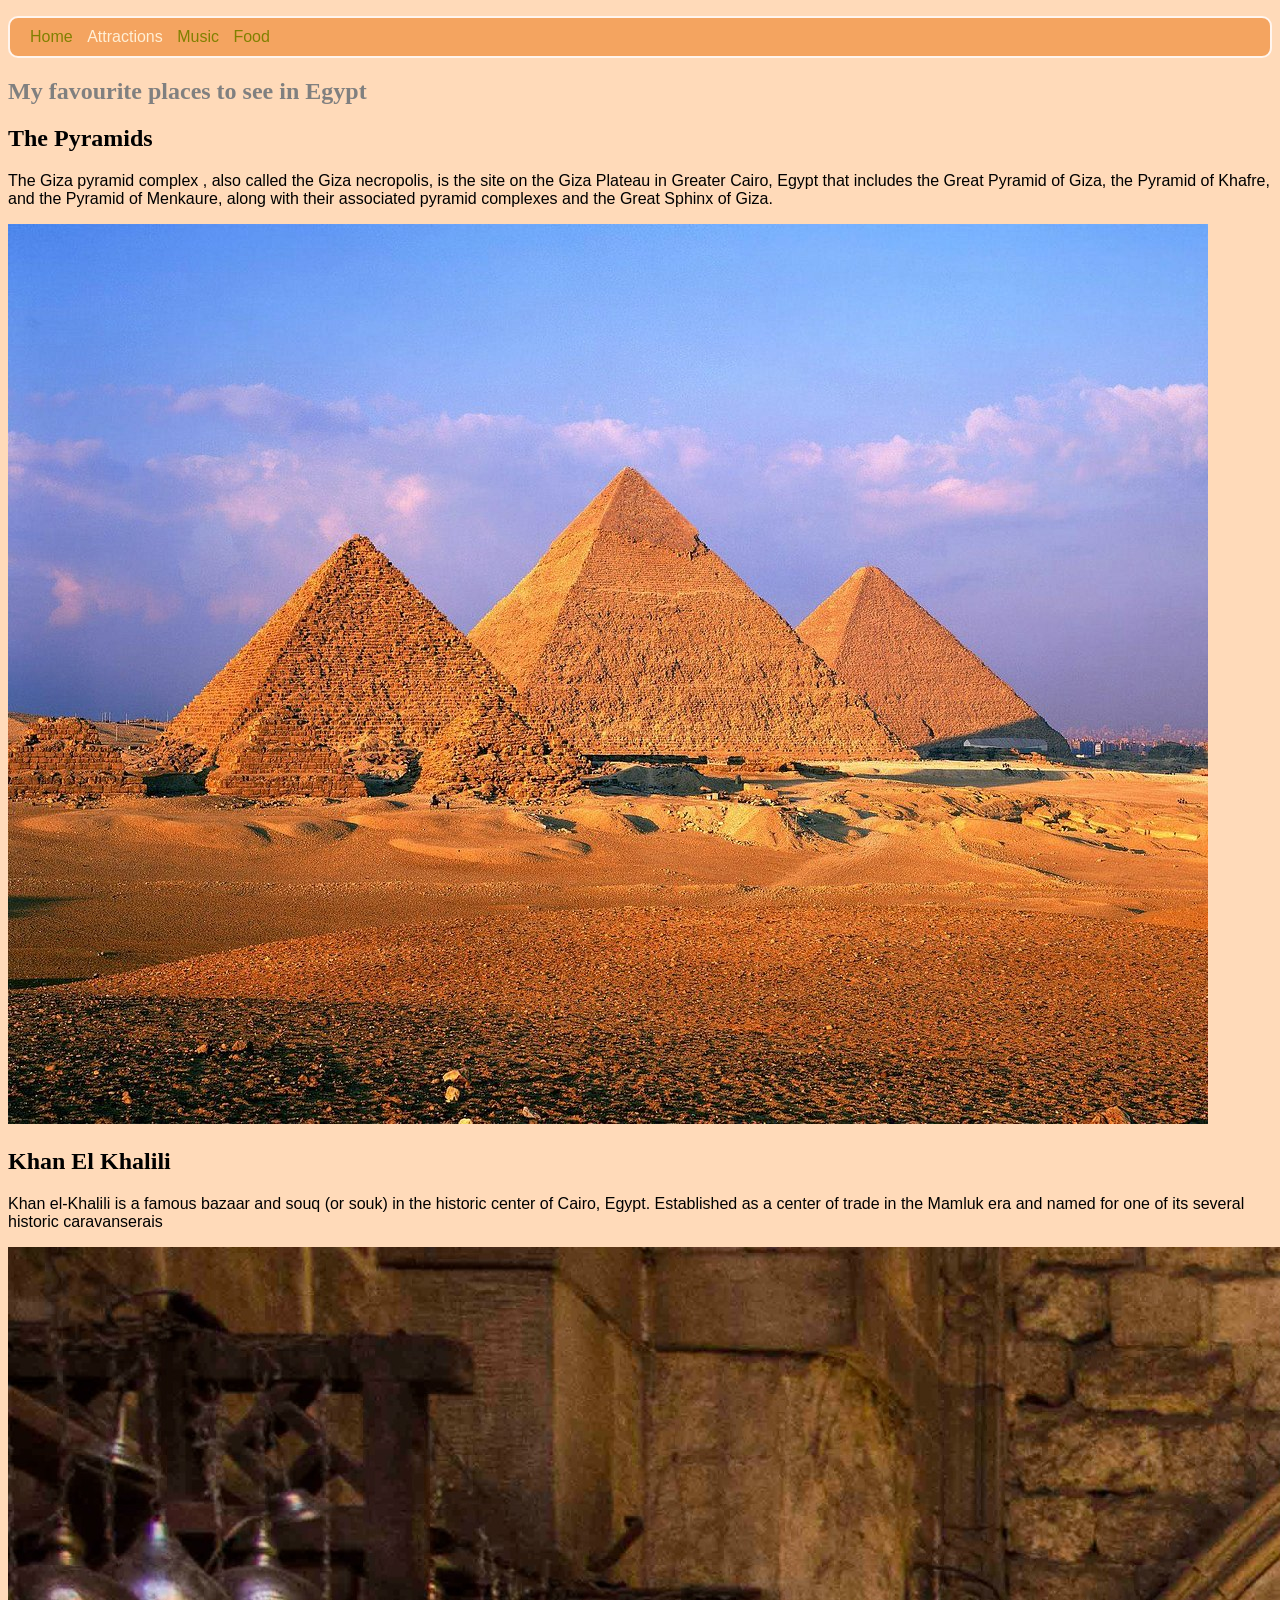
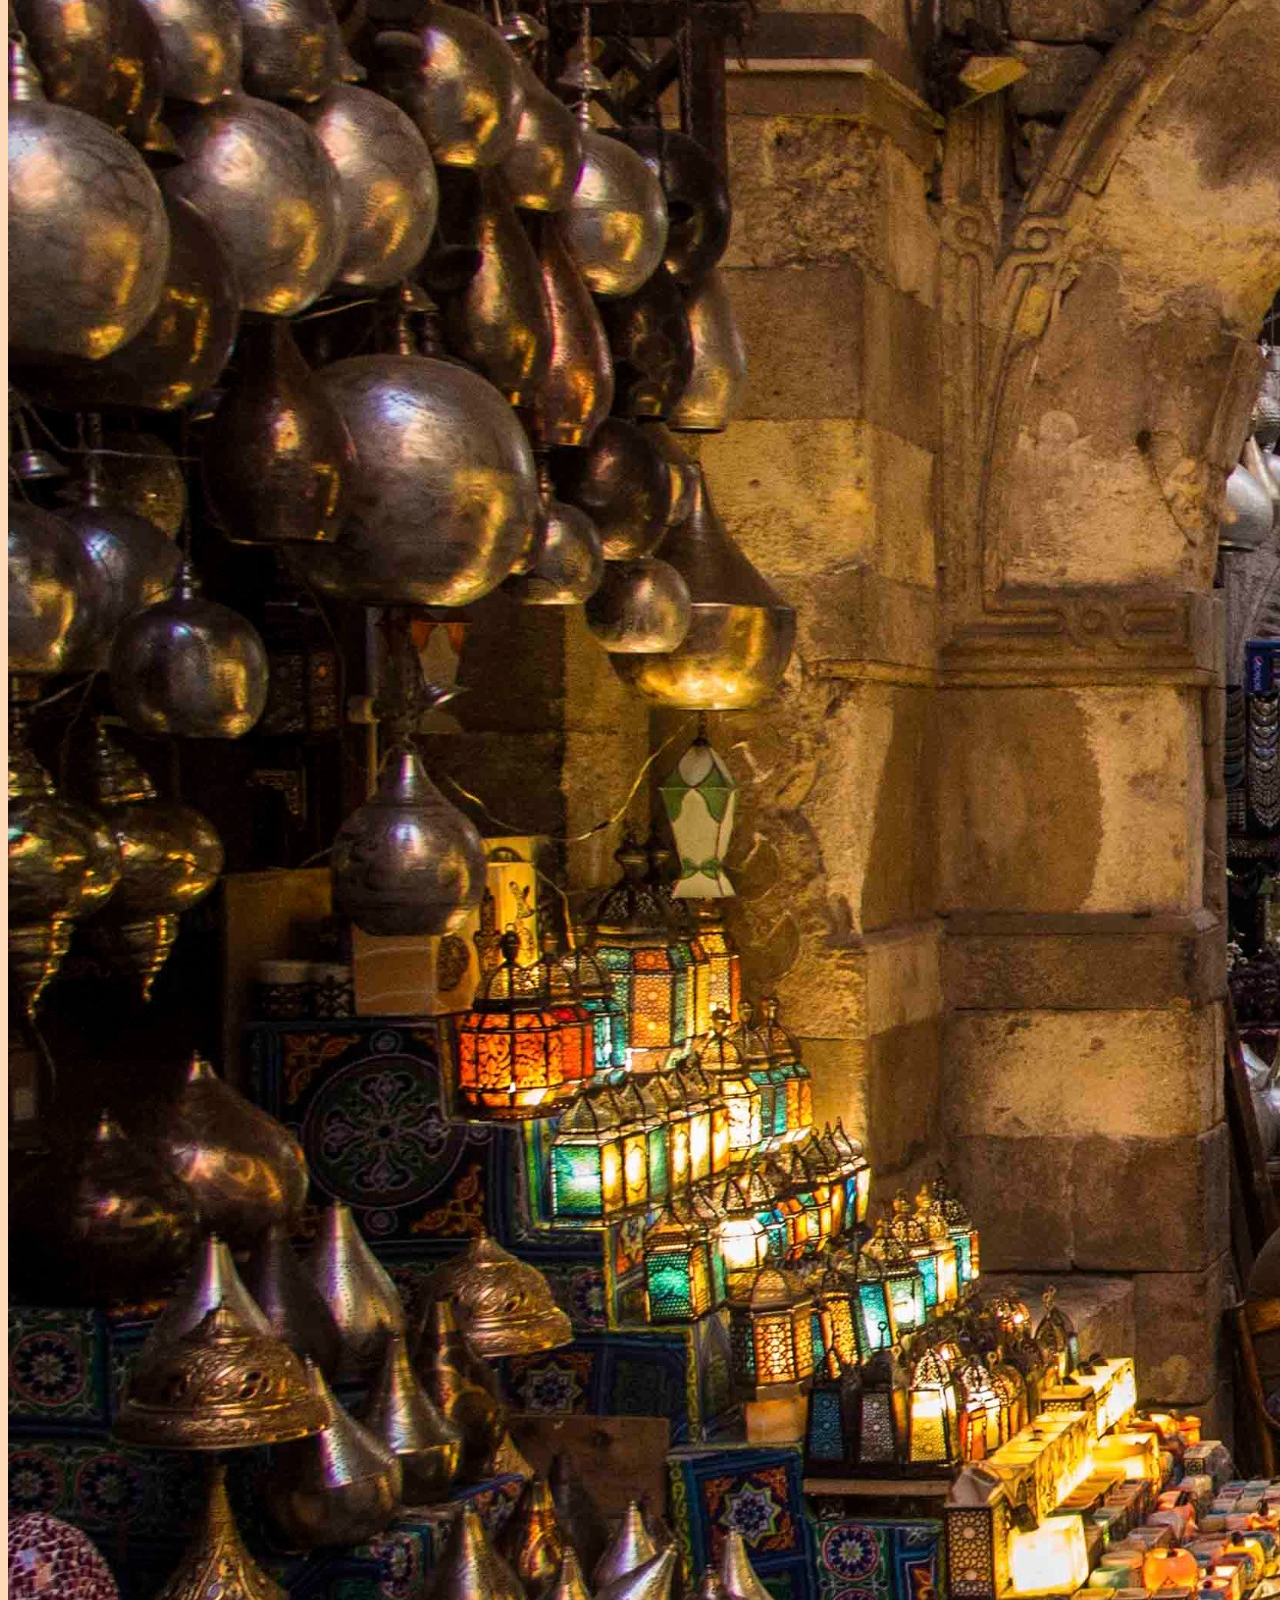
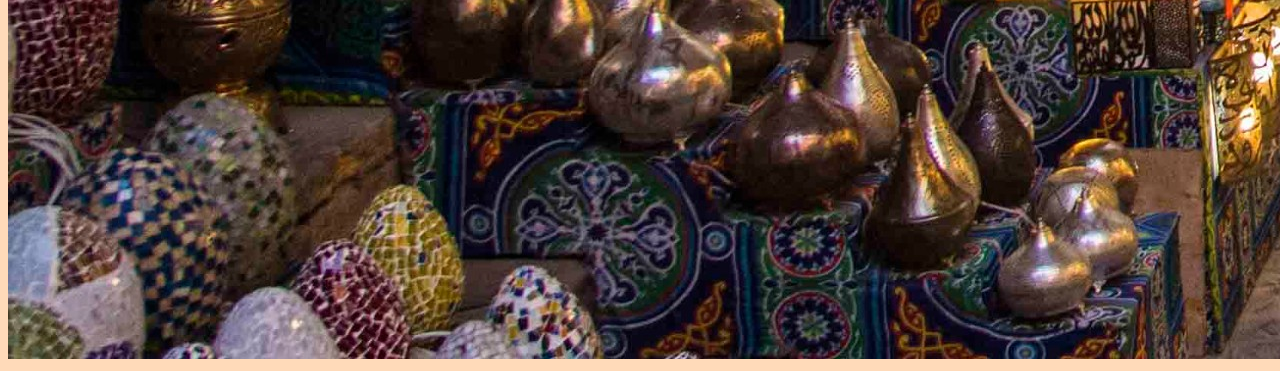
<file: attractions.html>
<!DOCTYPE html>
<html>
  <head>
    <title>Attractions</title>
    <link type="text/css" rel="stylesheet" href="style.css" />
    <meta charset="utf-8" />
  </head>
  <body>
    <header>
      <nav>
        <ul>
          <li><a href="index.html">Home</a></li>
          <li>Attractions</li>
          <li><a href="music.html">Music</a></li>
          <li><a href="food.html">Food</a></li>
        </ul>
      </nav>
    </header>
    <main>
        <article>
          <h1>My favourite places to see in Egypt</h1>
  
          <section>
            <h2>The Pyramids</h2>
            <p>
              The Giza pyramid complex , also called
              the Giza necropolis, is the site on the Giza Plateau in Greater
              Cairo, Egypt that includes the Great Pyramid of Giza, the Pyramid of
              Khafre, and the Pyramid of Menkaure, along with their associated
              pyramid complexes and the Great Sphinx of Giza.
            </p>
            <img src="pyramids-of-giza.jpg" />
          </section>
  
          <section>
            <h2>Khan El Khalili</h2>
            <p>
              Khan el-Khalili is a famous bazaar and souq
              (or souk) in the historic center of Cairo, Egypt. Established as a
              center of trade in the Mamluk era and named for one of its several
              historic caravanserais
            </p>
            <img src="khan-alkhalili.jpg" />
          </section>
        </article>
      </main>
  
  </body>
</html>
</file>
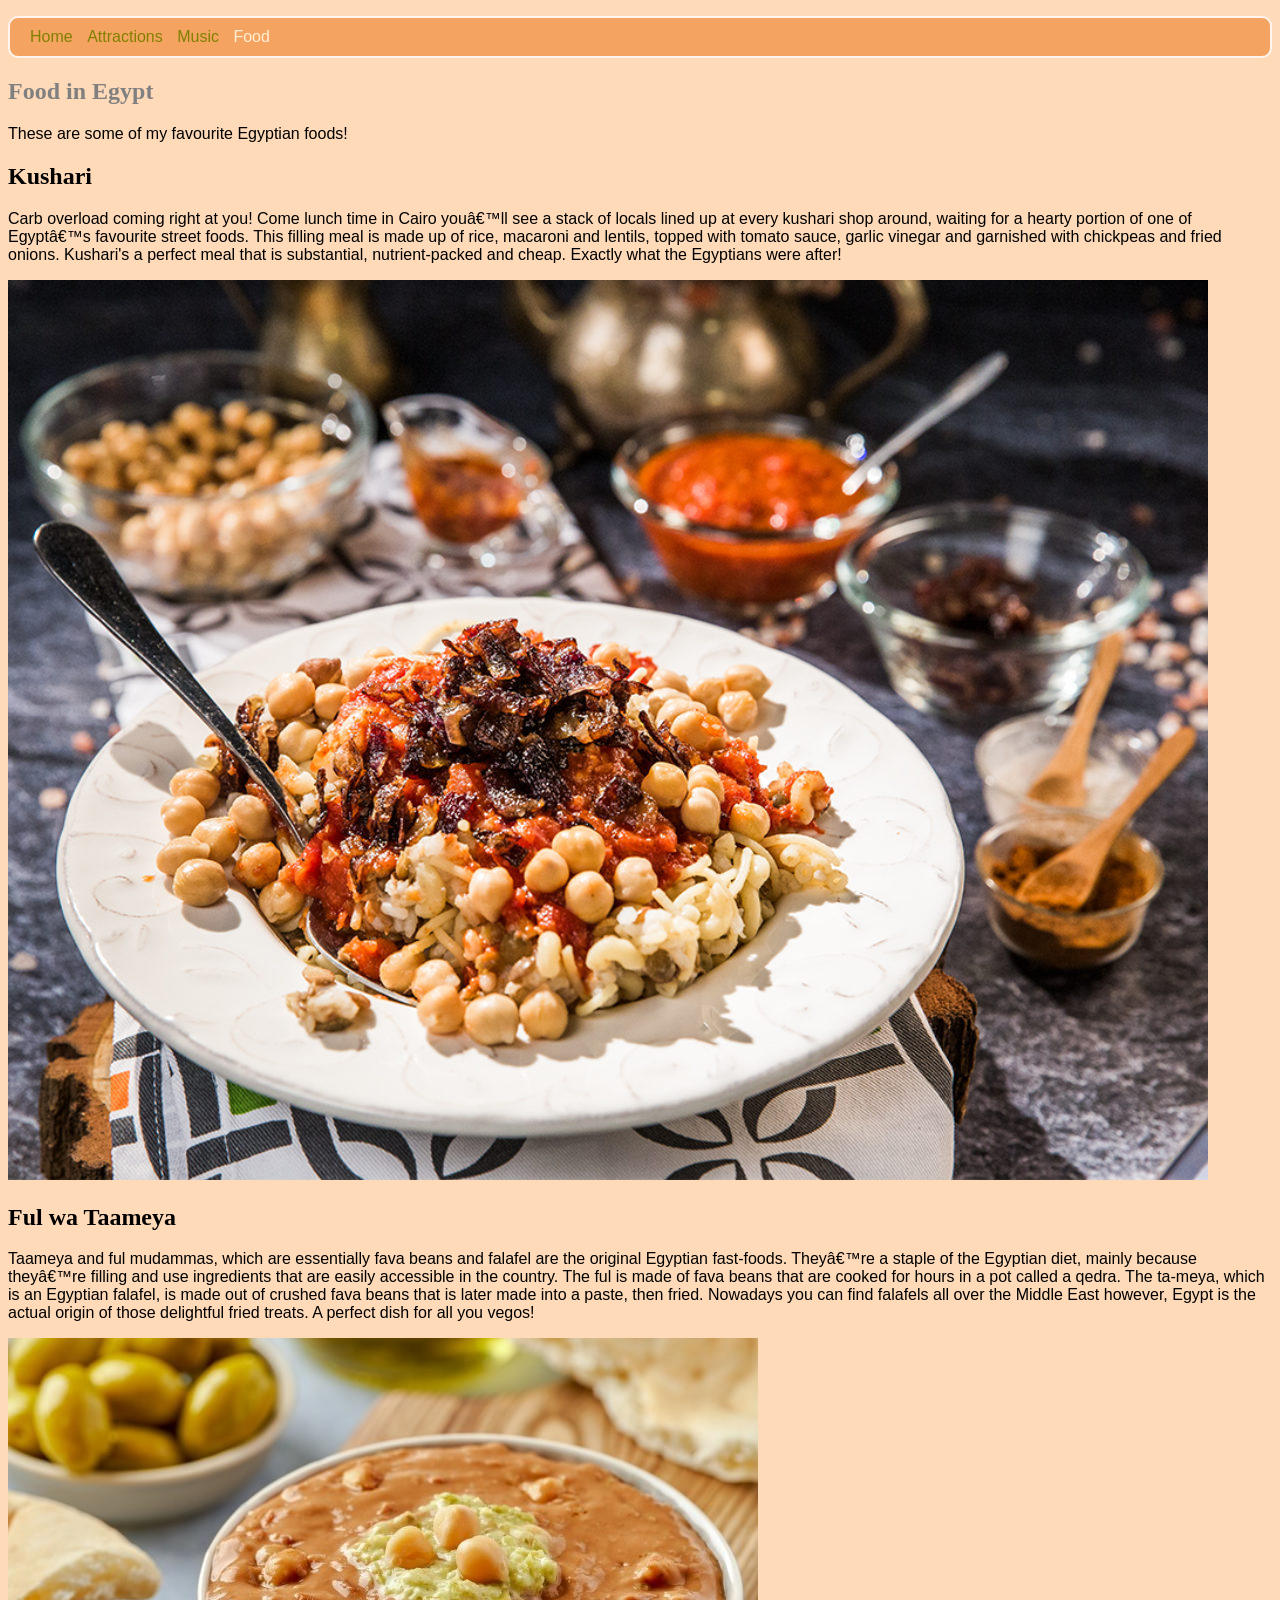
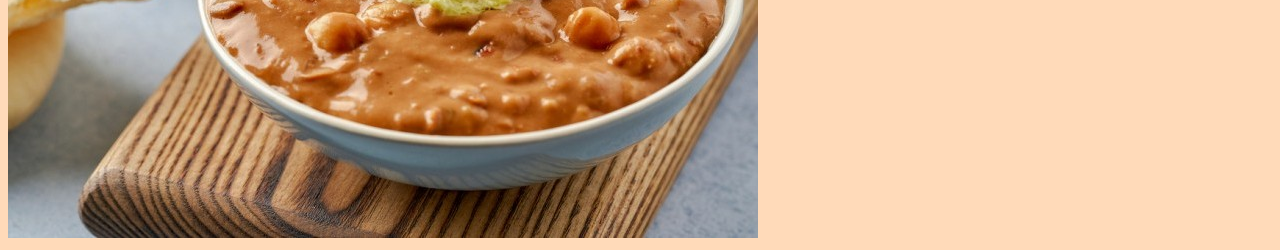
<file: food.html>
<!DOCTYPE html>
<html>
  <head>
    <title>Food</title>
    <link type="text/css" rel="stylesheet" href="style.css" />
    <meta charset="utf-8" />
  </head>
  <body>
    <header>
      <nav>
        <ul>
          <li><a href="index.html">Home</a></li>
          <li><a href="attractions.html">Attractions</a></li>
          <li><a href="music.html">Music</a></li>
          <li>Food</li>
        </ul>
      </nav>
    </header>
    <main>
        <article>
          <h1>Food in Egypt</h1>
          <p>These are some of my favourite Egyptian foods!</p>
  
          <section >
            <h2>Kushari</h2>
            <p>
              Carb overload coming right at you! Come lunch time in Cairo youâ€™ll
              see a stack of locals lined up at every kushari shop around, waiting
              for a hearty portion of one of Egyptâ€™s favourite street foods. This
              filling meal is made up of rice, macaroni and lentils, topped with
              tomato sauce, garlic vinegar and garnished with chickpeas and fried
              onions. Kushari's a perfect meal that is substantial, nutrient-packed and
              cheap. Exactly what the Egyptians were after!
            </p>
            <img src="kushari.jpg" />
          </section>
  
          <section >
            <h2>Ful wa Taameya</h2>
            <p>
              Taameya and ful mudammas, which are essentially fava beans and
              falafel are the original Egyptian fast-foods. Theyâ€™re a staple of
              the Egyptian diet, mainly because theyâ€™re filling and use
              ingredients that are easily accessible in the country. The ful is
              made of fava beans that are cooked for hours in a pot called a
              qedra. The ta-meya, which is an Egyptian falafel, is made out of
              crushed fava beans that is later made into a paste, then fried.
              Nowadays you can find falafels all over the Middle East however,
              Egypt is the actual origin of those delightful fried treats. A
              perfect dish for all you vegos!
            </p>
            <img src="egyptian-ful.jpg"/>
          </section>
        </article>
      </main>
  
   
  </body>
</html>
</file>
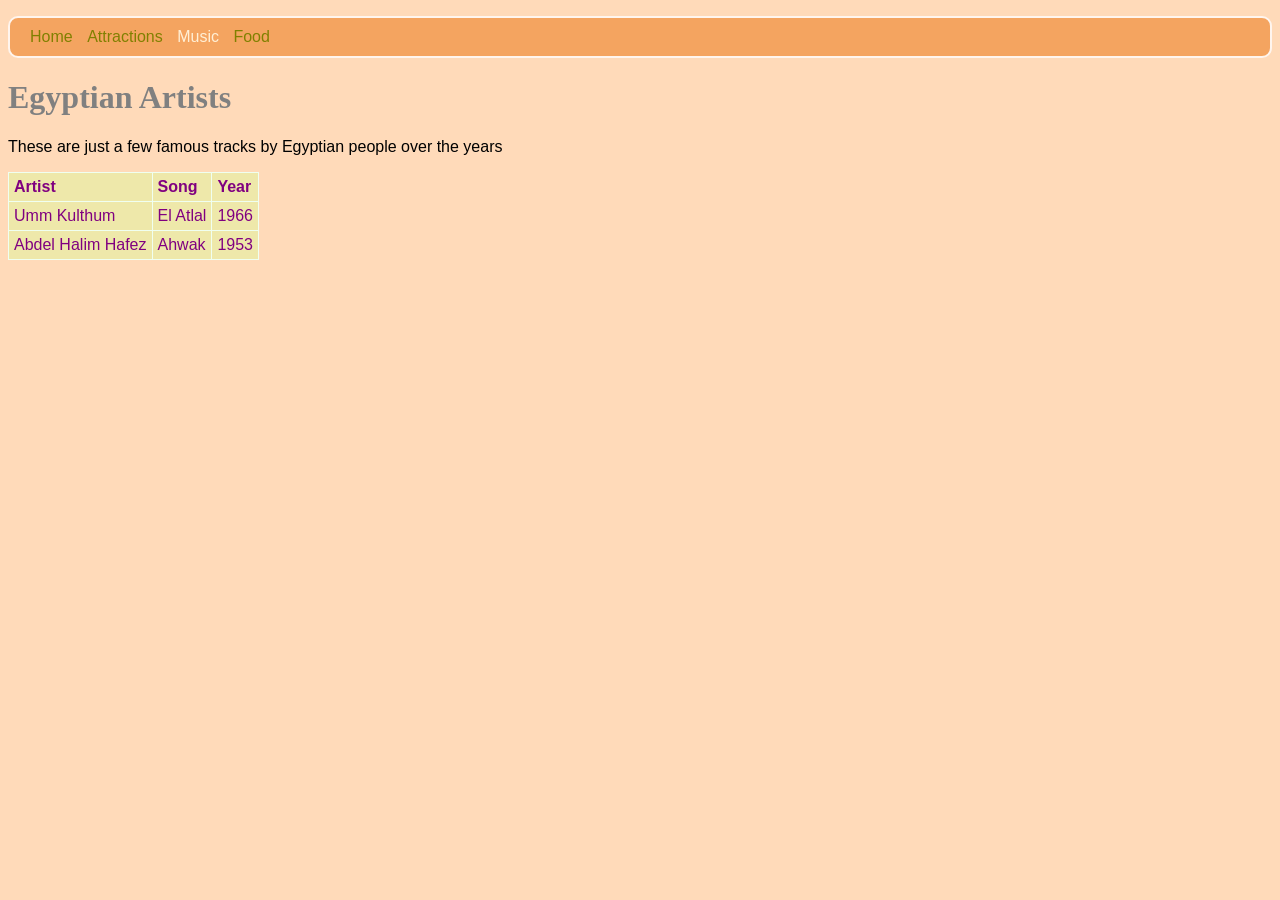
<file: music.html>
<!DOCTYPE html>
<html>
  <head>
    <title>Music</title>
    <link type="text/css" rel="stylesheet" href="style.css" />
    <meta charset="utf-8" />
  </head>
  <body>
    <header>
      <nav>
        <ul>
          <li><a href="index.html">Home</a></li>
          <li><a href="attractions.html">Attractions</a></li>
          <li>Music</li>
          <li><a href="food.html">Food</a></li>
        </ul>
      </nav>
    </header>
    <main>
	    <h1>Egyptian Artists</h1>   
	    <p>
	      These are just a few famous tracks by Egyptian people over the years 
	    </p>
	    <table>
	      <tr>
	        <th>Artist</th>
	        <th>Song</th>
	        <th>Year</th>
	      </tr>
	      <tr>
	        <td>Umm Kulthum</td>
	        <td>El Atlal</td>
	        <td>1966</td>
	      </tr>
	      <tr>
	        <td>Abdel Halim Hafez</td>
	        <td>Ahwak</td>
	        <td>1953</td>
	      </tr>

	  </main>

   
  </body>
</html>
</file>
<file: style.css>
body{
    background-color: peachpuff;
    font-family: 'Helvetica', sans-serif;
}
h1{
    color: grey;
    font-family: 'Times New Roman', Times, serif;
}

h2{
    font-family: 'Times New Roman', Times, serif;
}
a{
    color: slateblue;
}

nav ul{
    background-color: sandybrown;
    border-width: 2px;
    border-style: solid;
    border-radius: 10px;
    border-color: seashell;
    padding: 10px;
}

nav ul li{
    list-style-type: none; /* no dot beside the item*/
    display: inline;
    margin-left: 10px;
    color: papayawhip;
}

nav ul li a{
    text-decoration: none; /*to remove the underline*/
    color: olive;
}

div{
    position: relative;
    padding-bottom: 40%; /*40% of the div size*/
}

table, th, td{
    border: 1px solid honeydew;
    border-collapse: collapse; /* to merge the borders togther*/
}
tr{
    background-color: palegoldenrod;
}
th,td{
    vertical-align: top;
    text-align: left;
    padding: 5px;
    color: purple;
}

iframe{
    position: absolute;
    width: 100%;
    height: 100%;
}
</file>
